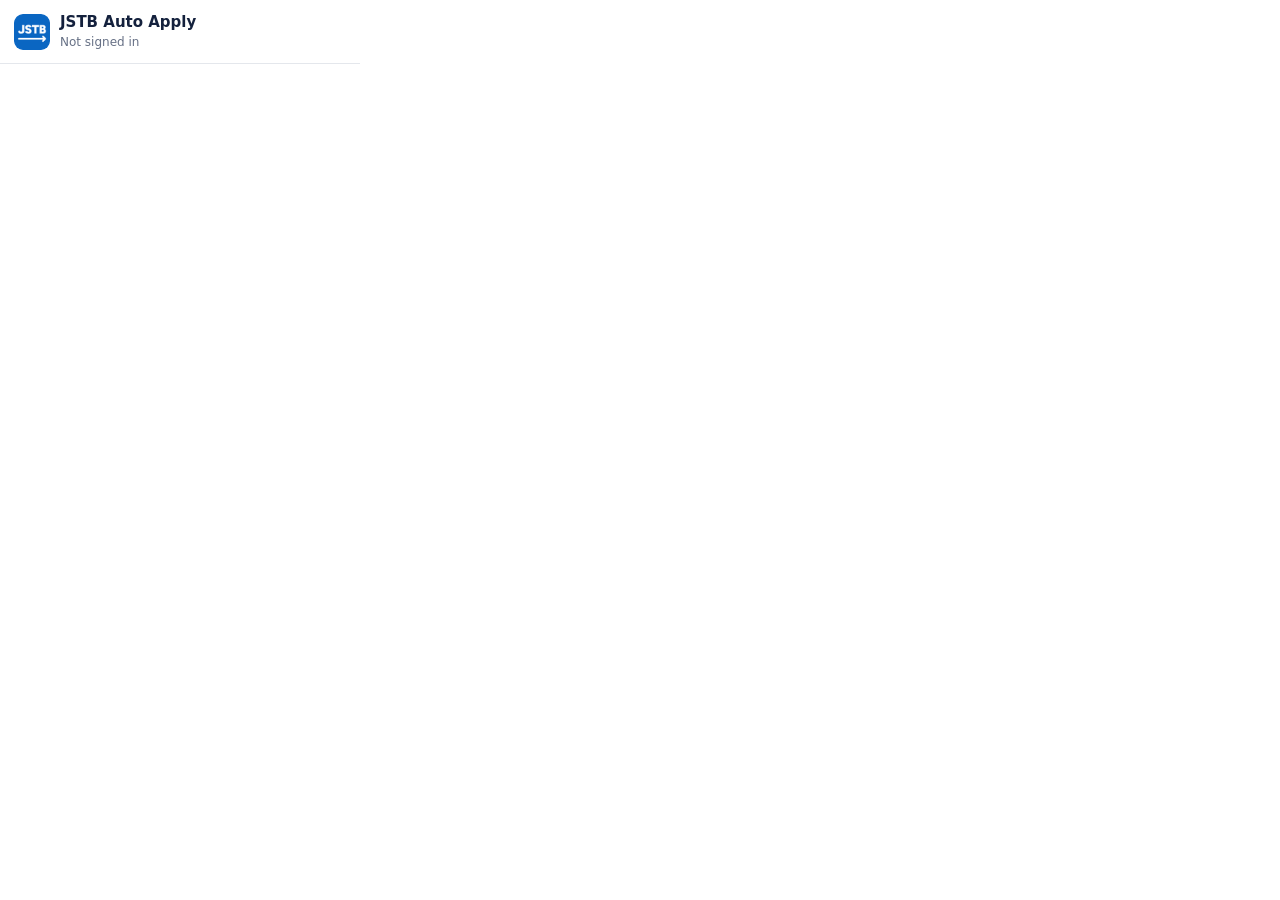
<file: extension/popup.html>
<!DOCTYPE html>
<html lang="en">
<head>
<meta charset="utf-8">
<title>JSTB Auto Apply</title>
<link rel="stylesheet" href="popup.css">
</head>
<body>
<header>
  <img src="icons/icon48.png" alt="">
  <div><h1>JSTB Auto Apply</h1><p id="who" class="muted">Not signed in</p></div>
</header>

<section id="signedOut" hidden>
  <p>Sign in with the same Google account you use in the JSTB app. Your CV, answers and matched jobs come from it.</p>
  <button id="signin" class="primary">Continue with Google</button>
  <p id="signinNote" class="muted"></p>
</section>

<section id="signedIn" hidden>
  <div class="status">
    <div><b id="today">0</b><span>today</span></div>
    <div><b id="hour">0</b><span>this hour</span></div>
    <div><b id="queue">0</b><span>waiting</span></div>
  </div>
  <p id="message" class="message"></p>
  <button id="toggle" class="primary">Start</button>

  <details id="settingsBox">
    <summary>Settings</summary>
    <label>Applications per hour <input id="perHour" type="number" min="1" max="200"></label>
    <label>Applications per day <input id="perDay" type="number" min="1" max="500"></label>
    <label>Lowest match score <input id="minScore" type="number" min="0" max="100"></label>
    <label class="check"><input id="linkedin" type="checkbox"> LinkedIn Easy Apply</label>
    <label class="check"><input id="wuzzuf" type="checkbox"> Wuzzuf</label>
    <label class="check"><input id="company" type="checkbox"> Company career sites</label>
    <label class="check"><input id="noSubmit" type="checkbox"> Test run: fill the forms but do not submit</label>
    <button id="save">Save</button>
  </details>

  <details open>
    <summary>Activity</summary>
    <div id="log" class="log"></div>
  </details>
  <div class="foot"><a id="clear" href="#">Clear activity</a><a id="answers" href="#">My answers</a><a id="stuck" href="#">Copy stuck form</a><a id="signout" href="#">Sign out</a></div>
</section>
<script src="popup.js"></script>
</body>
</html>
</file>
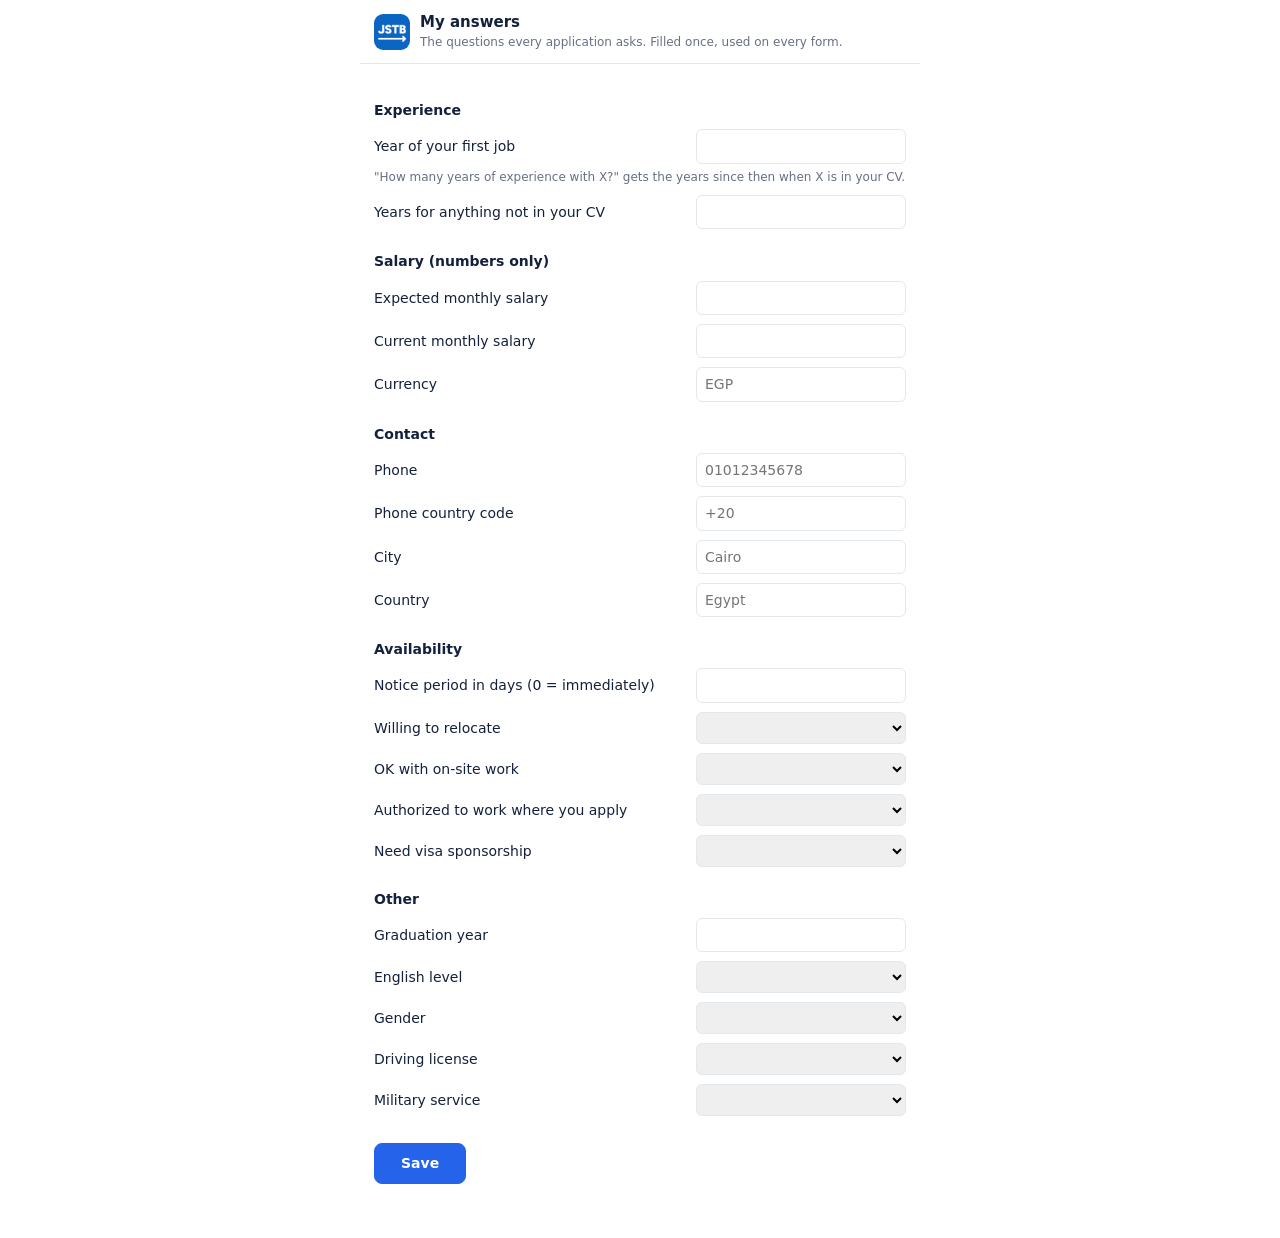
<file: extension/setup.html>
<!DOCTYPE html>
<html lang="en">
<head>
<meta charset="utf-8">
<title>JSTB Auto Apply: my answers</title>
<link rel="stylesheet" href="popup.css">
<style>
  body { width: auto; max-width: 560px; margin: 0 auto; padding-bottom: 40px; font-size: 14px; }
  h2 { font-size: 14px; margin: 22px 0 6px; }
  label { margin: 9px 0; }
  input[type="text"], input[type="number"], select { width: 210px; padding: 6px 8px; border: 1px solid var(--line); border-radius: 6px; font: inherit; }
  .hint { color: var(--muted); font-size: 12px; margin: -4px 0 8px; }
  #saved { color: var(--ok); margin-left: 10px; }
  button.primary { width: auto; padding: 9px 26px; margin-top: 18px; }
</style>
</head>
<body>
<header>
  <img src="icons/icon48.png" alt="">
  <div><h1>My answers</h1><p class="muted">The questions every application asks. Filled once, used on every form.</p></div>
</header>
<section>
  <h2>Experience</h2>
  <label>Year of your first job <input id="work_start_year" type="number" min="1970" max="2100"></label>
  <p class="hint">"How many years of experience with X?" gets the years since then when X is in your CV.</p>
  <label>Years for anything not in your CV <input id="default_years" type="number" min="0" max="50"></label>

  <h2>Salary (numbers only)</h2>
  <label>Expected monthly salary <input id="expected_salary" type="number" min="0"></label>
  <label>Current monthly salary <input id="current_salary" type="number" min="0"></label>
  <label>Currency <input id="currency" type="text" placeholder="EGP"></label>

  <h2>Contact</h2>
  <label>Phone <input id="phone" type="text" placeholder="01012345678"></label>
  <label>Phone country code <input id="dial" type="text" placeholder="+20"></label>
  <label>City <input id="city" type="text" placeholder="Cairo"></label>
  <label>Country <input id="country" type="text" placeholder="Egypt"></label>

  <h2>Availability</h2>
  <label>Notice period in days (0 = immediately) <input id="notice_days" type="number" min="0" max="365"></label>
  <label>Willing to relocate <select id="relocate"><option value=""></option><option>Yes</option><option>No</option></select></label>
  <label>OK with on-site work <select id="onsite"><option value=""></option><option>Yes</option><option>No</option></select></label>
  <label>Authorized to work where you apply <select id="authorized"><option value=""></option><option>Yes</option><option>No</option></select></label>
  <label>Need visa sponsorship <select id="sponsorship"><option value=""></option><option>Yes</option><option>No</option></select></label>

  <h2>Other</h2>
  <label>Graduation year <input id="graduation_year" type="number" min="1970" max="2100"></label>
  <label>English level <select id="english"><option value=""></option><option>Basic</option><option>Conversational</option><option>Professional</option><option>Fluent</option><option>Native or bilingual</option></select></label>
  <label>Gender <select id="gender"><option value=""></option><option>Male</option><option>Female</option></select></label>
  <label>Driving license <select id="driving"><option value=""></option><option>Yes</option><option>No</option></select></label>
  <label>Military service <select id="military"><option value=""></option><option>Completed</option><option>Exempted</option><option>Postponed</option><option>Not applicable</option></select></label>

  <button id="save" class="primary">Save</button><span id="saved"></span>
</section>
<script src="setup.js"></script>
</body>
</html>
</file>
<file: extension/popup.css>
:root { --ink: #14213d; --muted: #667085; --line: #e4e7ec; --brand: #2563eb; --bg: #f7f8fa; --ok: #067647; --bad: #b42318; }
* { box-sizing: border-box; }
body { width: 360px; margin: 0; font: 13px/1.45 system-ui, -apple-system, "Segoe UI", Roboto, sans-serif; color: var(--ink); background: #fff; }
header { display: flex; gap: 10px; align-items: center; padding: 12px 14px; border-bottom: 1px solid var(--line); }
header img { width: 36px; height: 36px; border-radius: 9px; }
h1 { font-size: 15px; margin: 0; }
p { margin: 0 0 10px; }
.muted { color: var(--muted); margin: 0; font-size: 12px; }
section { padding: 14px; }
button { font: inherit; border: 1px solid var(--line); background: #fff; border-radius: 8px; padding: 7px 12px; cursor: pointer; }
button.primary { width: 100%; background: var(--brand); border-color: var(--brand); color: #fff; font-weight: 600; padding: 9px 12px; }
button.primary.stop { background: #fff; color: var(--bad); border-color: var(--bad); }
button:disabled { opacity: .6; cursor: default; }
.status { display: grid; grid-template-columns: repeat(3, 1fr); gap: 8px; margin-bottom: 10px; }
.status div { background: var(--bg); border-radius: 8px; padding: 8px; text-align: center; }
.status b { display: block; font-size: 18px; }
.status span { color: var(--muted); font-size: 11px; }
.message { min-height: 18px; color: var(--muted); }
details { margin-top: 12px; border-top: 1px solid var(--line); padding-top: 10px; }
summary { cursor: pointer; font-weight: 600; margin-bottom: 8px; }
label { display: flex; justify-content: space-between; align-items: center; gap: 8px; margin: 6px 0; }
label.check { justify-content: flex-start; }
input[type="number"] { width: 72px; padding: 5px 6px; border: 1px solid var(--line); border-radius: 6px; font: inherit; }
.log { max-height: 190px; overflow: auto; background: var(--bg); border-radius: 8px; padding: 8px; font-size: 12px; white-space: pre-wrap; }
.log div { margin-bottom: 2px; }
.log time { color: var(--muted); margin-right: 6px; }
.foot { display: flex; justify-content: space-between; margin-top: 10px; font-size: 12px; }
a { color: var(--brand); text-decoration: none; }
</file>
